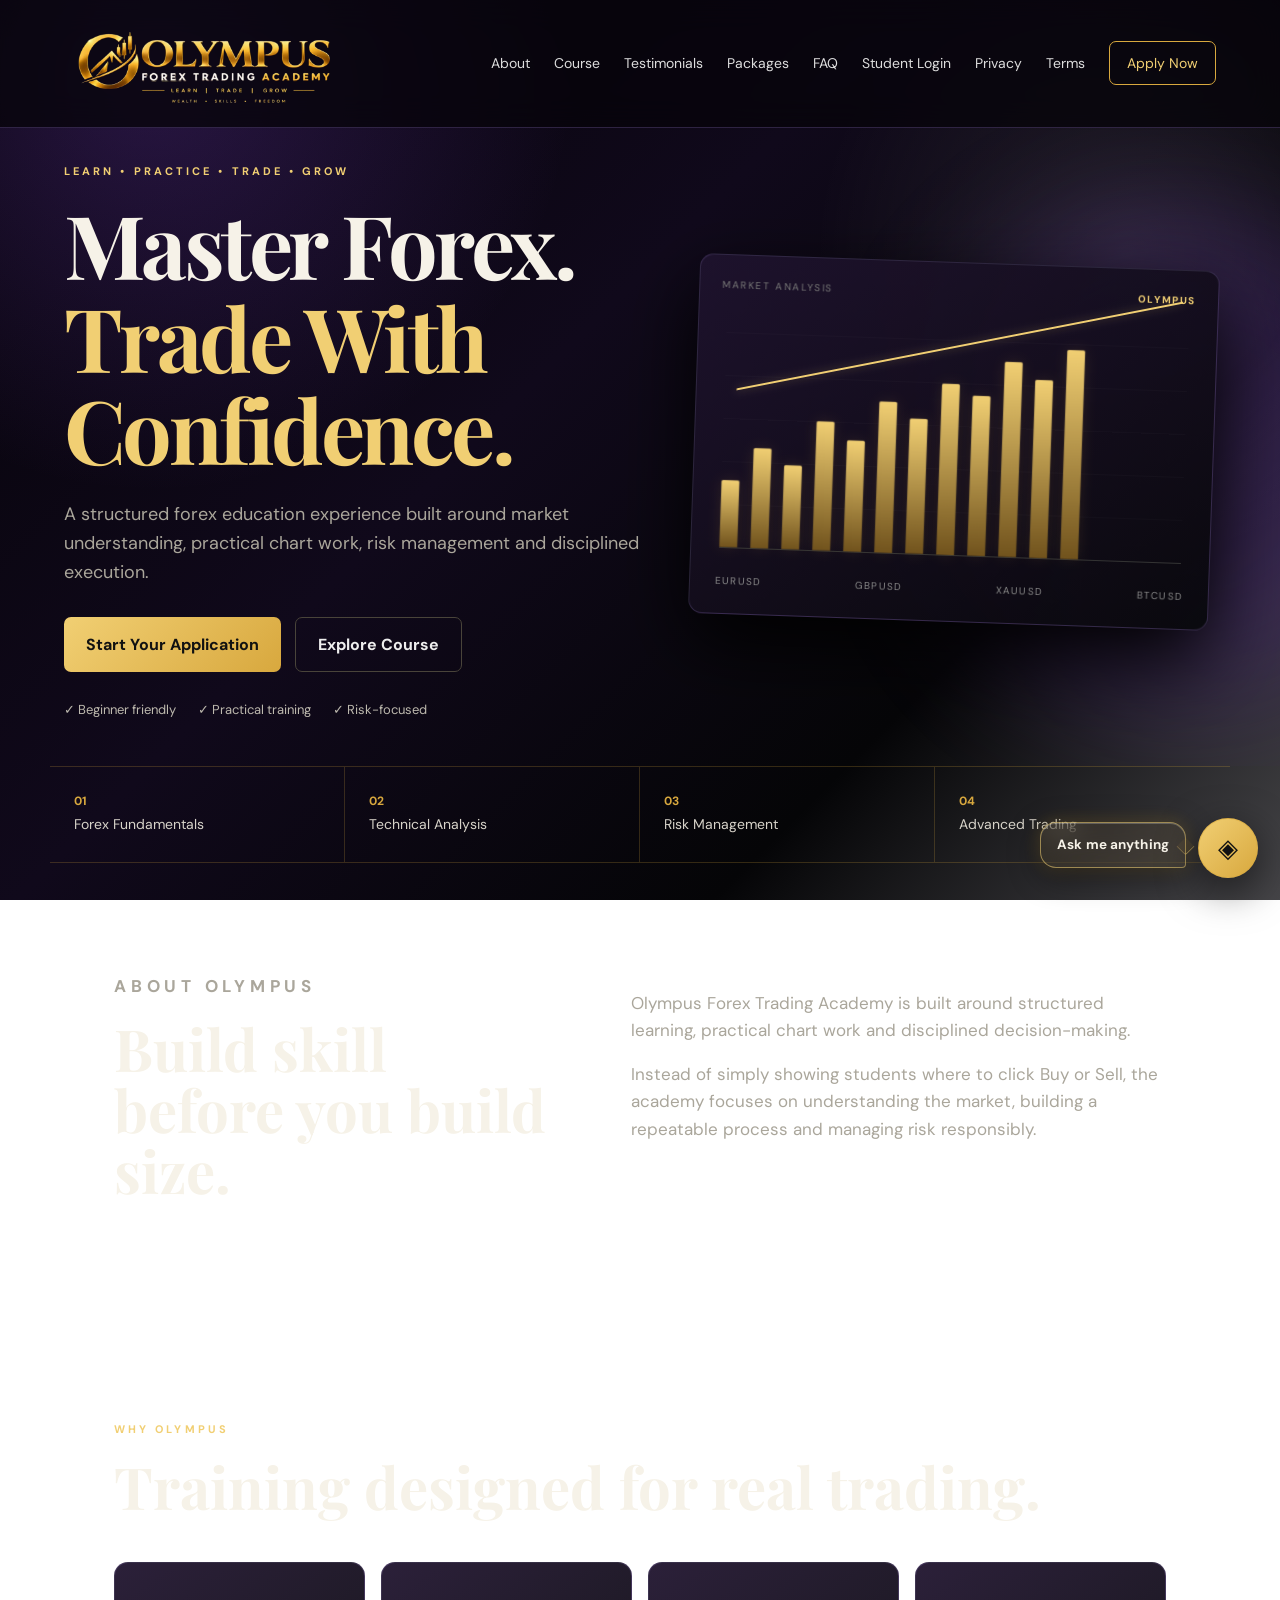
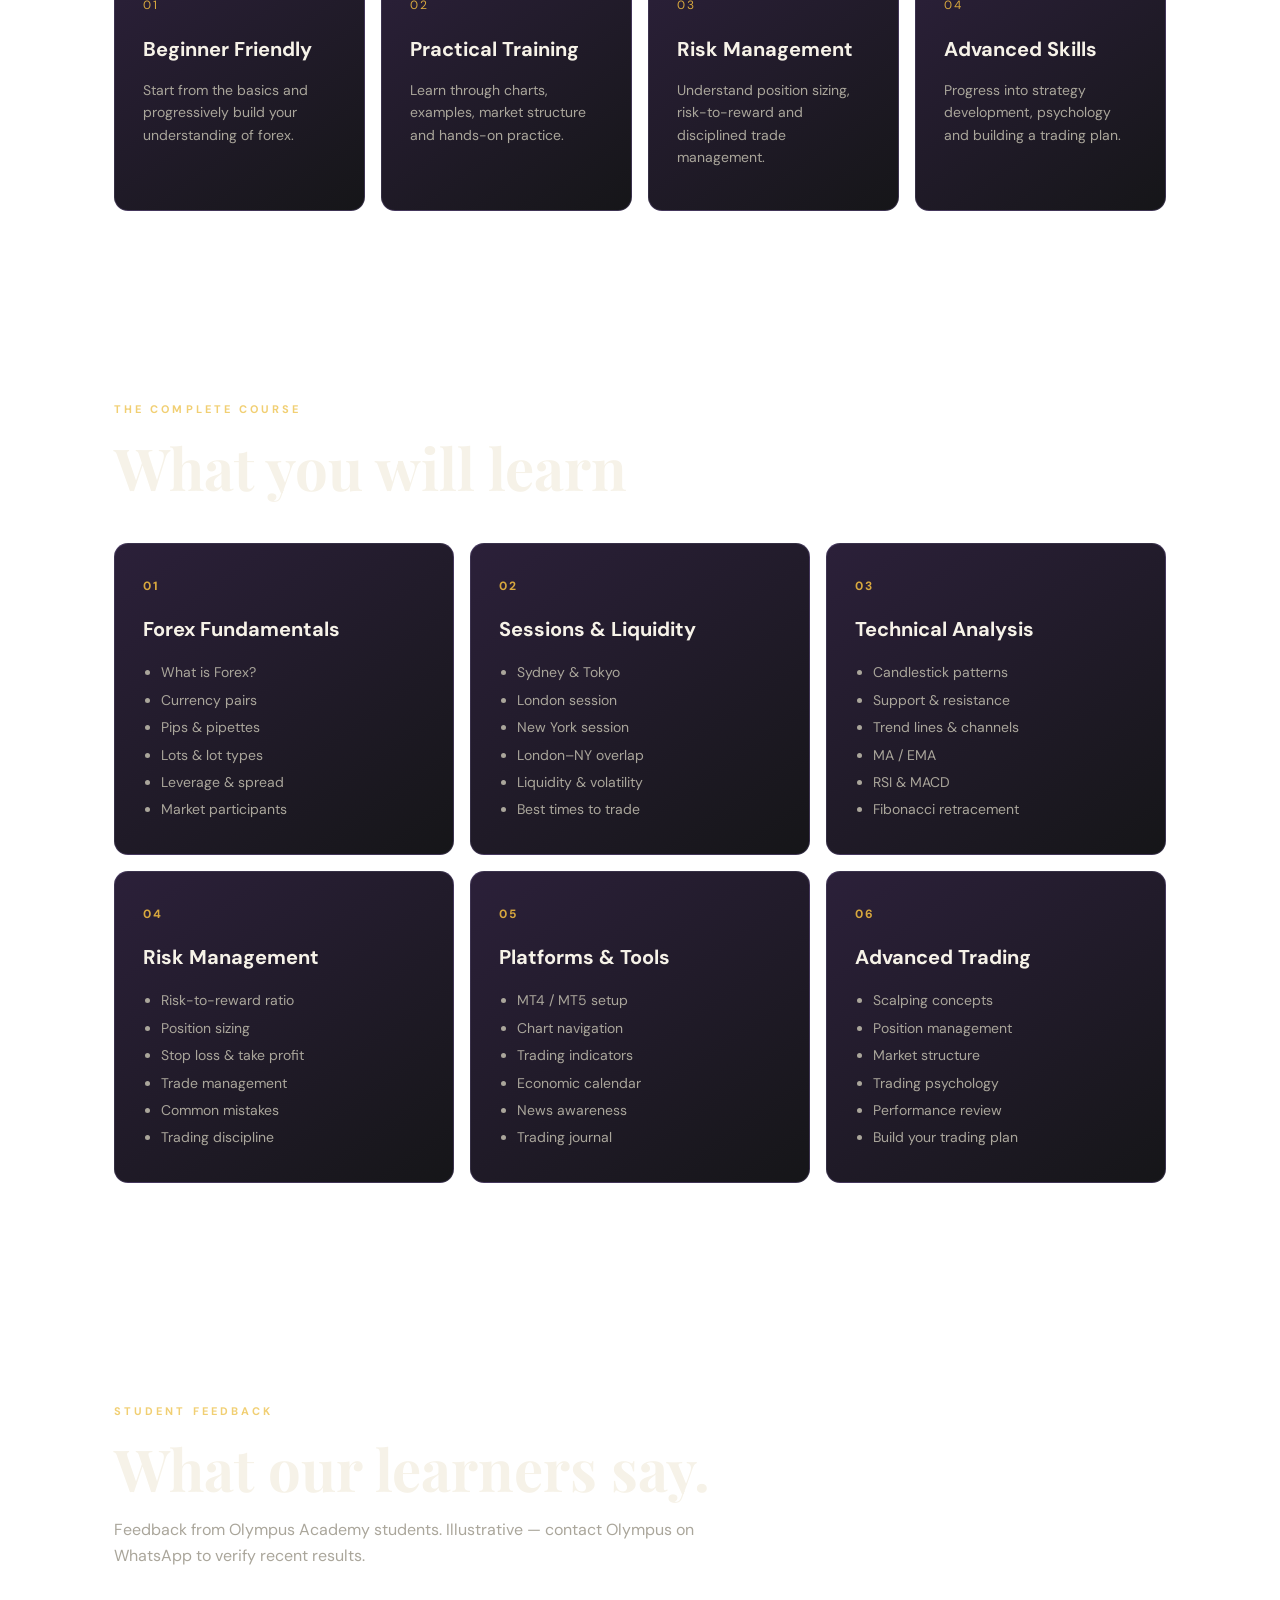
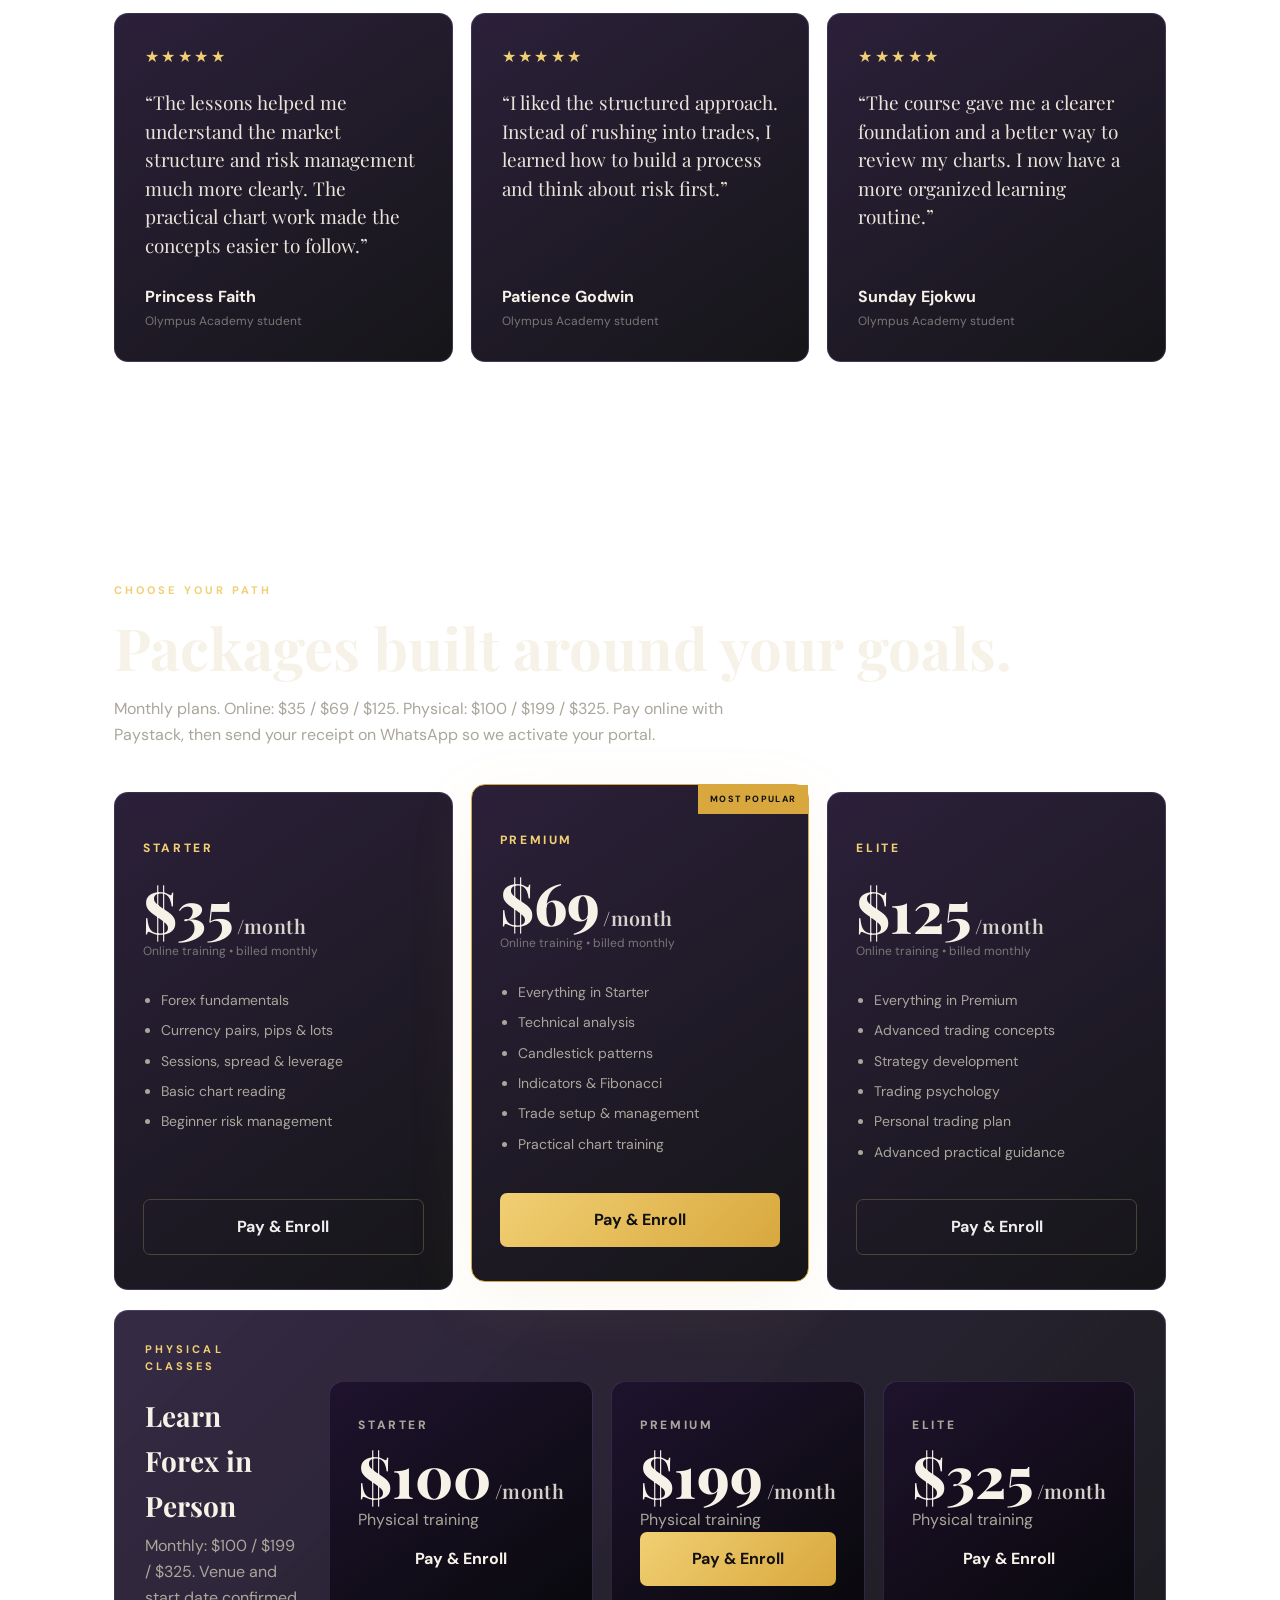
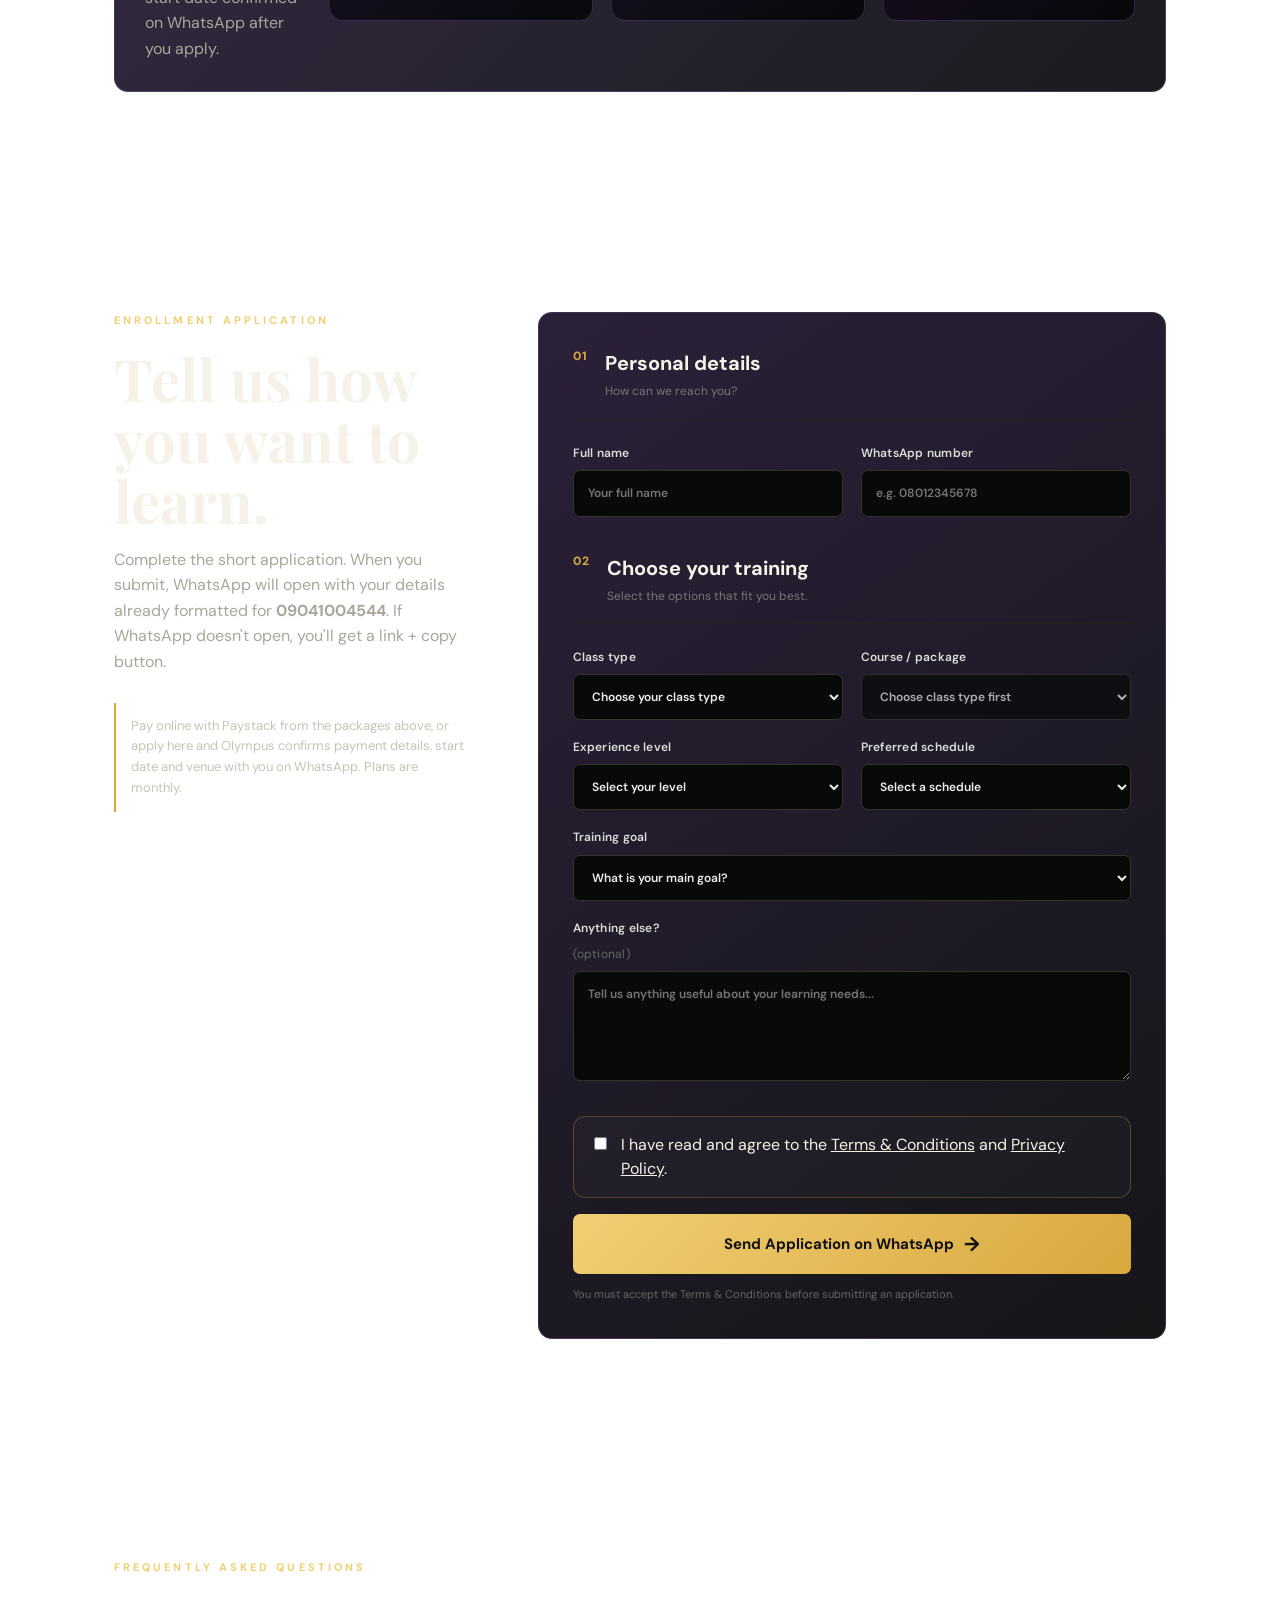
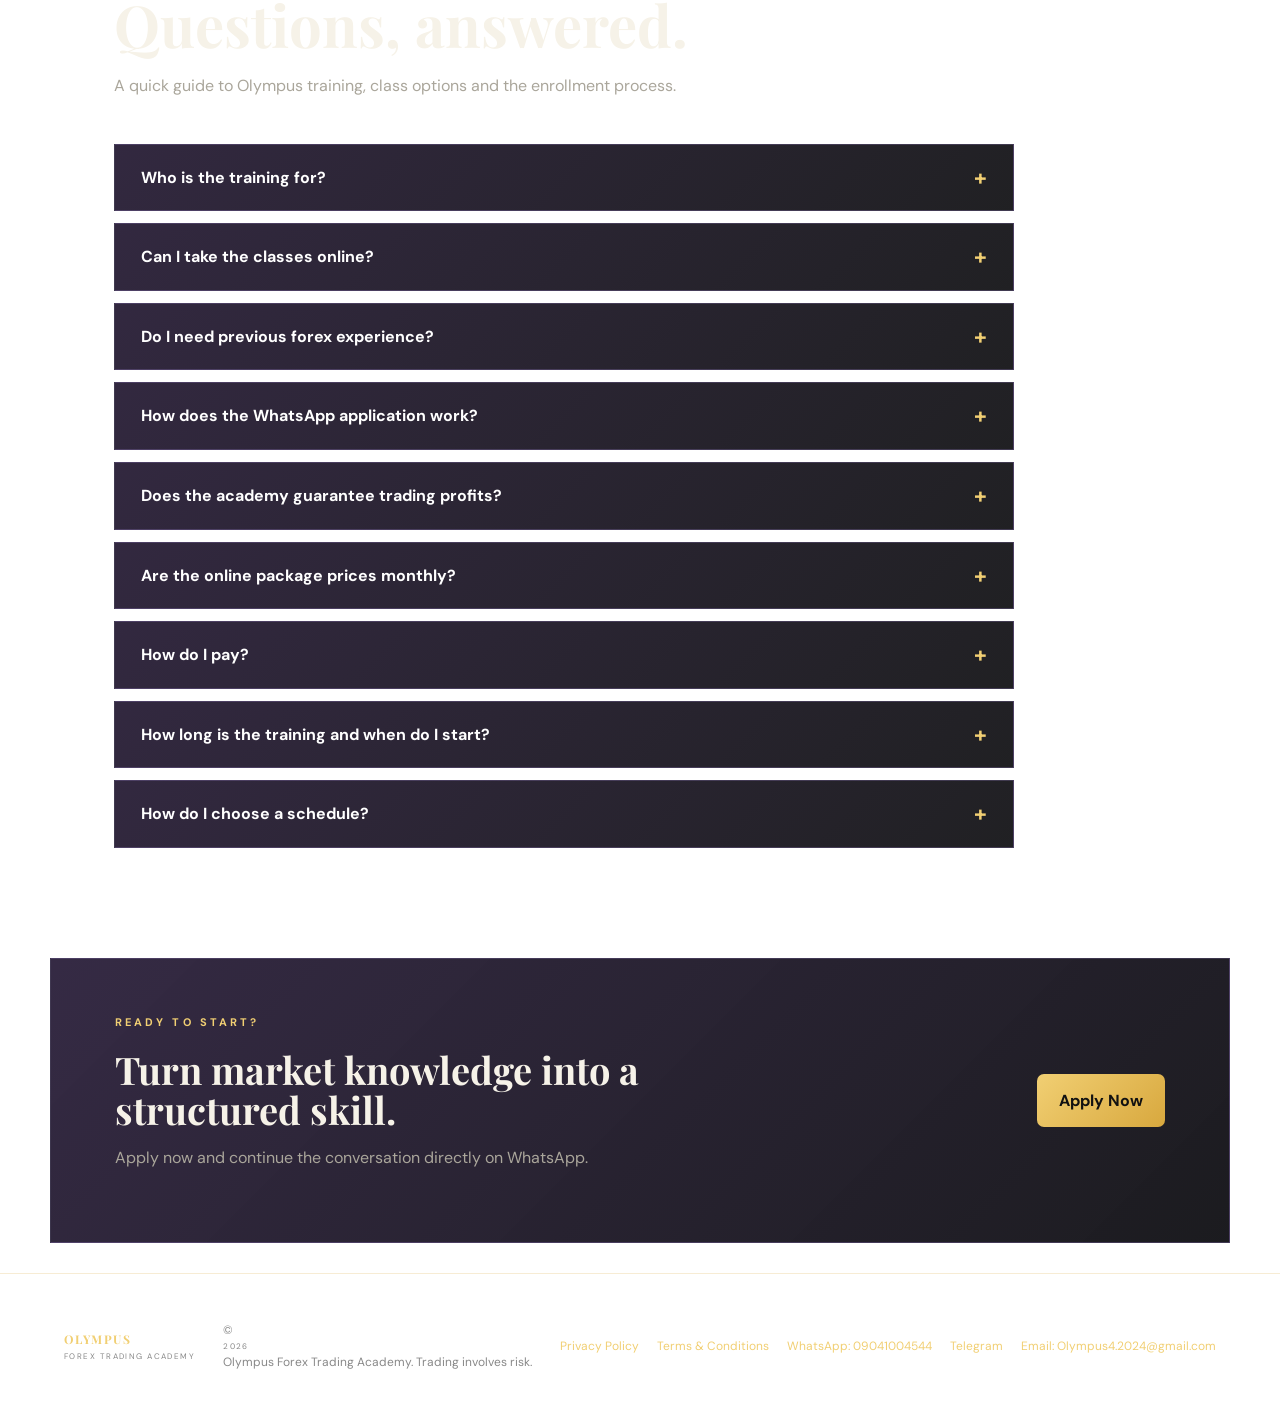
<file: index.html>
<!doctype html>
<html lang="en">
<head>
  <meta charset="utf-8">
  <meta name="viewport" content="width=device-width, initial-scale=1">
  <meta name="description" content="Olympus Forex Trading Academy — structured forex education with online and physical training options. Monthly plans, practical chart work and risk-focused training.">
  <link rel="canonical" href="https://olympus-fx.com.ng/">
  <meta property="og:type" content="website">
  <meta property="og:title" content="Olympus Forex Trading Academy | Learn Forex Trading">
  <meta property="og:description" content="Structured forex education: fundamentals, technical analysis, risk management. Online and physical classes. Apply on WhatsApp.">
  <meta property="og:url" content="https://olympus-fx.com.ng/">
  <meta name="twitter:card" content="summary_large_image">
  <meta name="twitter:title" content="Olympus Forex Trading Academy | Learn Forex Trading">
  <meta name="twitter:description" content="Master forex with structured training. Online and physical packages. Apply in 1 minute.">
  <meta name="theme-color" content="#070707">
  <title>Olympus Forex Trading Academy | Learn Forex Trading</title>
  <link rel="preconnect" href="https://fonts.googleapis.com">
  <link rel="preconnect" href="https://fonts.gstatic.com" crossorigin>
  <link href="https://fonts.googleapis.com/css2?family=DM+Sans:wght@400;500;600;700&family=Playfair+Display:wght@600;700;800&display=swap" rel="stylesheet">
  <link rel="stylesheet" href="styles.css">
  <link rel="stylesheet" href="chatbot.css">
 <link rel="icon" href="favicon.ico" sizes="any">
<link rel="icon" type="image/png" sizes="96x96" href="favicon-96x96.png">
  <link rel="apple-touch-icon" href="apple-touch-icon.png">
</head>
<body>
  <header class="site-header">
    <a class="brand" href="#top" aria-label="Olympus Forex Trading Academy home">
      <img src="logo.jpg" alt="Olympus Forex Trading Academy Logo">
        </a>
    <button class="menu-toggle" aria-label="Open navigation" aria-expanded="false">☰</button>
    <nav class="nav" aria-label="Main navigation">
      <a href="#about">About</a><a href="#course">Course</a><a href="#testimonials">Testimonials</a>
      <a href="#pricing">Packages</a><a href="#faq">FAQ</a><a href="student.html">Student Login</a><a href="privacy.html">Privacy</a><a href="terms.html">Terms</a><a href="#apply" class="nav-cta">Apply Now</a>
    </nav>
  </header>

  <main id="top">
    <section class="hero">
      <div class="hero-glow"></div>
      <div class="hero-copy">
        <p class="eyebrow">LEARN • PRACTICE • TRADE • GROW</p>
        <h1>Master Forex.<br><span>Trade With Confidence.</span></h1>
        <p class="hero-text">A structured forex education experience built around market understanding, practical chart work, risk management and disciplined execution.</p>
        <div class="hero-actions">
          <a class="button button-gold" href="#apply">Start Your Application</a>
          <a class="button button-ghost" href="#course">Explore Course</a>
        </div>
        <div class="trust-row"><span>✓ Beginner friendly</span><span>✓ Practical training</span><span>✓ Risk-focused</span></div>
      </div>
      <div class="hero-visual">
        <div class="chart-card">
          <div class="chart-top"><span>MARKET ANALYSIS</span><b>OLYMPUS</b></div>
          <div class="chart-grid">
            <i style="height:30%"></i><i style="height:45%"></i><i style="height:38%"></i><i style="height:58%"></i>
            <i style="height:50%"></i><i style="height:68%"></i><i style="height:61%"></i><i style="height:77%"></i>
            <i style="height:72%"></i><i style="height:88%"></i><i style="height:80%"></i><i style="height:94%"></i>
          </div>
          <div class="chart-line"></div>
          <div class="ticker"><span>EURUSD</span><span>GBPUSD</span><span>XAUUSD</span><span>BTCUSD</span></div>
        </div>
      </div>
    </section>

    <section class="stats">
      <div><strong>01</strong><span>Forex Fundamentals</span></div><div><strong>02</strong><span>Technical Analysis</span></div>
      <div><strong>03</strong><span>Risk Management</span></div><div><strong>04</strong><span>Advanced Trading</span></div>
    </section>

    <section id="about" class="section two-col">
      <div><p class="eyebrow">ABOUT OLYMPUS</p><h2>Build skill before you build size.</h2></div>
      <div><p>Olympus Forex Trading Academy is built around structured learning, practical chart work and disciplined decision-making.</p>
      <p>Instead of simply showing students where to click Buy or Sell, the academy focuses on understanding the market, building a repeatable process and managing risk responsibly.</p></div>
    </section>

    <section id="why" class="section">
      <div class="section-heading"><p class="eyebrow">WHY OLYMPUS</p><h2>Training designed for real trading.</h2></div>
      <div class="feature-grid">
        <article class="feature"><span>01</span><h3>Beginner Friendly</h3><p>Start from the basics and progressively build your understanding of forex.</p></article>
        <article class="feature"><span>02</span><h3>Practical Training</h3><p>Learn through charts, examples, market structure and hands-on practice.</p></article>
        <article class="feature"><span>03</span><h3>Risk Management</h3><p>Understand position sizing, risk-to-reward and disciplined trade management.</p></article>
        <article class="feature"><span>04</span><h3>Advanced Skills</h3><p>Progress into strategy development, psychology and building a trading plan.</p></article>
      </div>
    </section>

    <section id="course" class="section course-section">
      <div class="section-heading"><p class="eyebrow">THE COMPLETE COURSE</p><h2>What you will learn</h2></div>
      <div class="course-grid">
        <article class="course-card"><b>01</b><h3>Forex Fundamentals</h3><ul><li>What is Forex?</li><li>Currency pairs</li><li>Pips & pipettes</li><li>Lots & lot types</li><li>Leverage & spread</li><li>Market participants</li></ul></article>
        <article class="course-card"><b>02</b><h3>Sessions & Liquidity</h3><ul><li>Sydney & Tokyo</li><li>London session</li><li>New York session</li><li>London–NY overlap</li><li>Liquidity & volatility</li><li>Best times to trade</li></ul></article>
        <article class="course-card"><b>03</b><h3>Technical Analysis</h3><ul><li>Candlestick patterns</li><li>Support & resistance</li><li>Trend lines & channels</li><li>MA / EMA</li><li>RSI & MACD</li><li>Fibonacci retracement</li></ul></article>
        <article class="course-card"><b>04</b><h3>Risk Management</h3><ul><li>Risk-to-reward ratio</li><li>Position sizing</li><li>Stop loss & take profit</li><li>Trade management</li><li>Common mistakes</li><li>Trading discipline</li></ul></article>
        <article class="course-card"><b>05</b><h3>Platforms & Tools</h3><ul><li>MT4 / MT5 setup</li><li>Chart navigation</li><li>Trading indicators</li><li>Economic calendar</li><li>News awareness</li><li>Trading journal</li></ul></article>
        <article class="course-card"><b>06</b><h3>Advanced Trading</h3><ul><li>Scalping concepts</li><li>Position management</li><li>Market structure</li><li>Trading psychology</li><li>Performance review</li><li>Build your trading plan</li></ul></article>
      </div>
    </section>

    <section id="testimonials" class="section testimonials-section">
      <div class="section-heading"><p class="eyebrow">STUDENT FEEDBACK</p><h2>What our learners say.</h2><p class="section-intro">Feedback from Olympus Academy students. Illustrative — contact Olympus on WhatsApp to verify recent results.</p></div>
      <div class="testimonial-grid">
        <article class="testimonial"><div class="stars">★★★★★</div><p>“The lessons helped me understand the market structure and risk management much more clearly. The practical chart work made the concepts easier to follow.”</p><div><strong>Princess Faith</strong><span>Olympus Academy student</span></div></article>
        <article class="testimonial"><div class="stars">★★★★★</div><p>“I liked the structured approach. Instead of rushing into trades, I learned how to build a process and think about risk first.”</p><div><strong>Patience Godwin</strong><span>Olympus Academy student</span></div></article>
        <article class="testimonial"><div class="stars">★★★★★</div><p>“The course gave me a clearer foundation and a better way to review my charts. I now have a more organized learning routine.”</p><div><strong>Sunday Ejokwu</strong><span>Olympus Academy student</span></div></article>
      </div>
    </section>

    <section id="pricing" class="section pricing-section">
      <div class="section-heading"><p class="eyebrow">CHOOSE YOUR PATH</p><h2>Packages built around your goals.</h2><p class="section-intro">Monthly plans. Online: $35 / $69 / $125. Physical: $100 / $199 / $325. Pay online with Paystack, then send your receipt on WhatsApp so we activate your portal.</p></div>
      <div class="pricing-grid">
        <article class="price-card"><p class="plan-label">STARTER</p><div class="price">$35<span class="price-period">/month</span></div><p class="price-note">Online training • billed monthly</p><ul><li>Forex fundamentals</li><li>Currency pairs, pips & lots</li><li>Sessions, spread & leverage</li><li>Basic chart reading</li><li>Beginner risk management</li></ul><button type="button" class="button button-ghost full package-link" data-class="Online" data-package="Starter">Pay & Enroll</button></article>
        <article class="price-card featured"><div class="popular">MOST POPULAR</div><p class="plan-label">PREMIUM</p><div class="price">$69<span class="price-period">/month</span></div><p class="price-note">Online training • billed monthly</p><ul><li>Everything in Starter</li><li>Technical analysis</li><li>Candlestick patterns</li><li>Indicators & Fibonacci</li><li>Trade setup & management</li><li>Practical chart training</li></ul><button type="button" class="button button-gold full package-link" data-class="Online" data-package="Premium">Pay & Enroll</button></article>
        <article class="price-card"><p class="plan-label">ELITE</p><div class="price">$125<span class="price-period">/month</span></div><p class="price-note">Online training • billed monthly</p><ul><li>Everything in Premium</li><li>Advanced trading concepts</li><li>Strategy development</li><li>Trading psychology</li><li>Personal trading plan</li><li>Advanced practical guidance</li></ul><button type="button" class="button button-ghost full package-link" data-class="Online" data-package="Elite">Pay & Enroll</button></article>
      </div>
   <div class="physical-note">
  <div>
    <p class="eyebrow">PHYSICAL CLASSES</p>
    <h3>Learn Forex in Person</h3>
    <p>Monthly: $100 / $199 / $325. Venue and start date confirmed on WhatsApp after you apply.</p>
  </div>

  <div class="pricing-grid">
    <article class="price-card">
      <p class="plan-label">STARTER</p>
      <div class="price">$100<span class="price-period">/month</span></div>
      <p>Physical training</p>
      <button type="button" class="button package-link" data-class="Physical"
         data-package="Physical Starter">Pay & Enroll</button>
    </article>

    <article class="price-card">
      <p class="plan-label">PREMIUM</p>
      <div class="price">$199<span class="price-period">/month</span></div>
      <p>Physical training</p>
      <button type="button" class="button button-gold package-link" data-class="Physical"
         data-package="Physical Premium">Pay & Enroll</button>
    </article>

    <article class="price-card">
      <p class="plan-label">ELITE</p>
      <div class="price">$325<span class="price-period">/month</span></div>
      <p>Physical training</p>
      <button type="button" class="button package-link" data-class="Physical"
         data-package="Physical Elite">Pay & Enroll</button>
    </article>
  </div>
</div>
    </section>

    <section id="apply" class="section application-section">
      <div class="application-intro"><p class="eyebrow">ENROLLMENT APPLICATION</p><h2>Tell us how you want to learn.</h2><p>Complete the short application. When you submit, WhatsApp will open with your details already formatted for <strong>09041004544</strong>. If WhatsApp doesn't open, you'll get a link + copy button.</p><div class="application-note">Pay online with Paystack from the packages above, or apply here and Olympus confirms payment details, start date and venue with you on WhatsApp. Plans are monthly.</div></div>
      <form id="applicationForm" class="application-form">
        <div class="form-heading"><span>01</span><div><h3>Personal details</h3><p>How can we reach you?</p></div></div>
        <div class="form-grid">
          <label>Full name<input name="name" type="text" autocomplete="name" placeholder="Your full name" required></label>
          <label>WhatsApp number<input name="phone" type="tel" autocomplete="tel" placeholder="e.g. 08012345678" required></label>
        </div>
        <div class="form-heading"><span>02</span><div><h3>Choose your training</h3><p>Select the options that fit you best.</p></div></div>
        <div class="form-grid">
          <label>Class type
  <select name="classType" id="classType" required>
    <option value="">Choose your class type</option>
    <option value="Online">Online</option>
    <option value="Physical">Physical</option>
  </select>
</label>
         <label>Course / package
  <select name="package" id="package" required disabled>
 <option value="">Choose class type first</option>
  </select>
</label>
          <label>Experience level<select name="experience" required><option value="">Select your level</option><option>Complete beginner</option><option>Beginner</option><option>Intermediate</option><option>Advanced</option></select></label>
          <label>Preferred schedule<select name="schedule" required><option value="">Select a schedule</option><option>Weekday mornings</option><option>Weekday afternoons</option><option>Weekday evenings</option><option>Weekend mornings</option><option>Weekend afternoons</option><option>Flexible</option></select></label>
          <label class="full-field">Training goal<select name="goal" required><option value="">What is your main goal?</option><option>Learn forex from scratch</option><option>Improve technical analysis</option><option>Improve risk management</option><option>Build a trading plan</option><option>Develop more disciplined trading habits</option><option>Advanced strategy development</option></select></label>
          <label class="full-field">Anything else? <span class="optional">(optional)</span><textarea name="message" rows="4" placeholder="Tell us anything useful about your learning needs..."></textarea></label>
        </div>
        <label class="terms-check">
          <input name="termsAccepted" id="termsAccepted" type="checkbox" required>
          <span>I have read and agree to the <a href="terms.html" target="_blank" rel="noopener">Terms &amp; Conditions</a> and <a href="privacy.html" target="_blank" rel="noopener">Privacy Policy</a>.</span>
        </label>
        <button class="button button-gold submit-button" type="submit">Send Application on WhatsApp <span>→</span></button>
        <p class="form-disclaimer">You must accept the Terms &amp; Conditions before submitting an application.</p>
        <div id="formStatus" class="form-status" role="status" aria-live="polite"></div>
      </form>
    </section>

    <section id="faq" class="section faq-section">
      <div class="section-heading"><p class="eyebrow">FREQUENTLY ASKED QUESTIONS</p><h2>Questions, answered.</h2><p class="section-intro">A quick guide to Olympus training, class options and the enrollment process.</p></div>
      <div class="faq-list">
        <details><summary>Who is the training for?</summary><p>Olympus training is designed for beginners, developing traders and learners who want a more structured approach to forex education.</p></details>
        <details><summary>Can I take the classes online?</summary><p>Yes. Choose Class type = Online in the form (Starter $35, Premium $69, Elite $125/month). For in-person, choose Physical (Starter $100, Premium $199, Elite $325/month) — venue and start date are confirmed on WhatsApp.</p></details>
        <details><summary>Do I need previous forex experience?</summary><p>No. The curriculum starts with fundamentals and progresses into technical analysis, risk management and advanced concepts.</p></details>
        <details><summary>How does the WhatsApp application work?</summary><p>After you complete the form, your application details are formatted into a WhatsApp message addressed to Olympus at 09041004544 so you can continue the enrollment conversation.</p></details>
        <details><summary>Does the academy guarantee trading profits?</summary><p>No. Forex trading involves substantial risk and results vary. The academy provides education and training, not guaranteed returns or personalized financial advice.</p></details>
        <details><summary>Are the online package prices monthly?</summary><p>Yes. Online: $35 / $69 / $125 per month. Physical: $100 / $199 / $325 per month. All plans are monthly and rolling.</p></details>
        <details><summary>How do I pay?</summary><p>Tap any package button to pay securely online with Paystack. After payment, send your receipt on WhatsApp (09041004544) and we activate your student portal. Prefer bank transfer? Message us on WhatsApp and we'll share the account details.</p></details>
        <details><summary>How long is the training and when do I start?</summary><p>Training is structured monthly — you can start with any package and progress. Pick a preferred schedule in the form and Olympus confirms the next start date, timing and (for physical) venue on WhatsApp.</p></details>
        <details><summary>How do I choose a schedule?</summary><p>Select your preferred schedule in the application. Olympus can then confirm the available class timing and next steps with you.</p></details>
      </div>
    </section>

    <section class="cta-band"><div><p class="eyebrow">READY TO START?</p><h2>Turn market knowledge into a structured skill.</h2><p>Apply now and continue the conversation directly on WhatsApp.</p></div><a class="button button-gold" href="#apply">Apply Now</a></section>
  </main>

  <footer><div><strong>OLYMPUS</strong><span>FOREX TRADING ACADEMY</span></div><p>© <span id="year"></span> Olympus Forex Trading Academy. Trading involves risk.</p><div class="footer-links"><a href="privacy.html">Privacy Policy</a><a href="terms.html">Terms & Conditions</a><a href="https://wa.me/2349041004544">WhatsApp: 09041004544</a><a href="https://t.me/Olympus_FA" target="_blank" rel="noopener noreferrer">Telegram</a>
<a href="mailto:Olympus4.2024@gmail.com">Email: Olympus4.2024@gmail.com</a></div></footer>
  <div id="olympus-chat-bubble" role="button" tabindex="0" aria-label="Open chat">Ask me anything</div>
  <button id="olympus-chat-fab" aria-label="Chat with Olympus assistant">◈</button>
  <section id="olympus-chat-panel" aria-label="Olympus assistant chat">
    <div class="olympus-chat-header"><span class="dot"></span><div><strong>OLYMPUS ASSISTANT</strong><small>Packages • Prices • Apply help</small></div><button id="olympus-chat-close" aria-label="Close chat">×</button></div>
    <div id="olympus-chat-messages"></div>
    <div class="olympus-chips"><button data-q="How much is Premium physical?">Prices</button><button data-q="Compare Starter vs Premium vs Elite">Compare</button><button data-q="How do I apply?">Apply</button><button data-q="Online or physical?">Online vs Physical</button></div>
    <form id="olympus-chat-form" class="olympus-chat-input"><input id="olympus-chat-text" type="text" placeholder="Ask about prices, packages…" autocomplete="off"><button type="submit">➤</button></form>
  </section>
  <script src="script.js"></script>
  <script src="supabase-config.js"></script>
  <script src="chatbot.js"></script>
  <script type="application/ld+json">
{"@context":"https://schema.org","@type":"EducationalOrganization","name":"Olympus Forex Trading Academy","url":"https://olympus-fx.com.ng/","description":"Structured forex education with online and physical training.","sameAs":["https://t.me/Olympus_FA"]}
  </script>
</body>
</html>
</file>
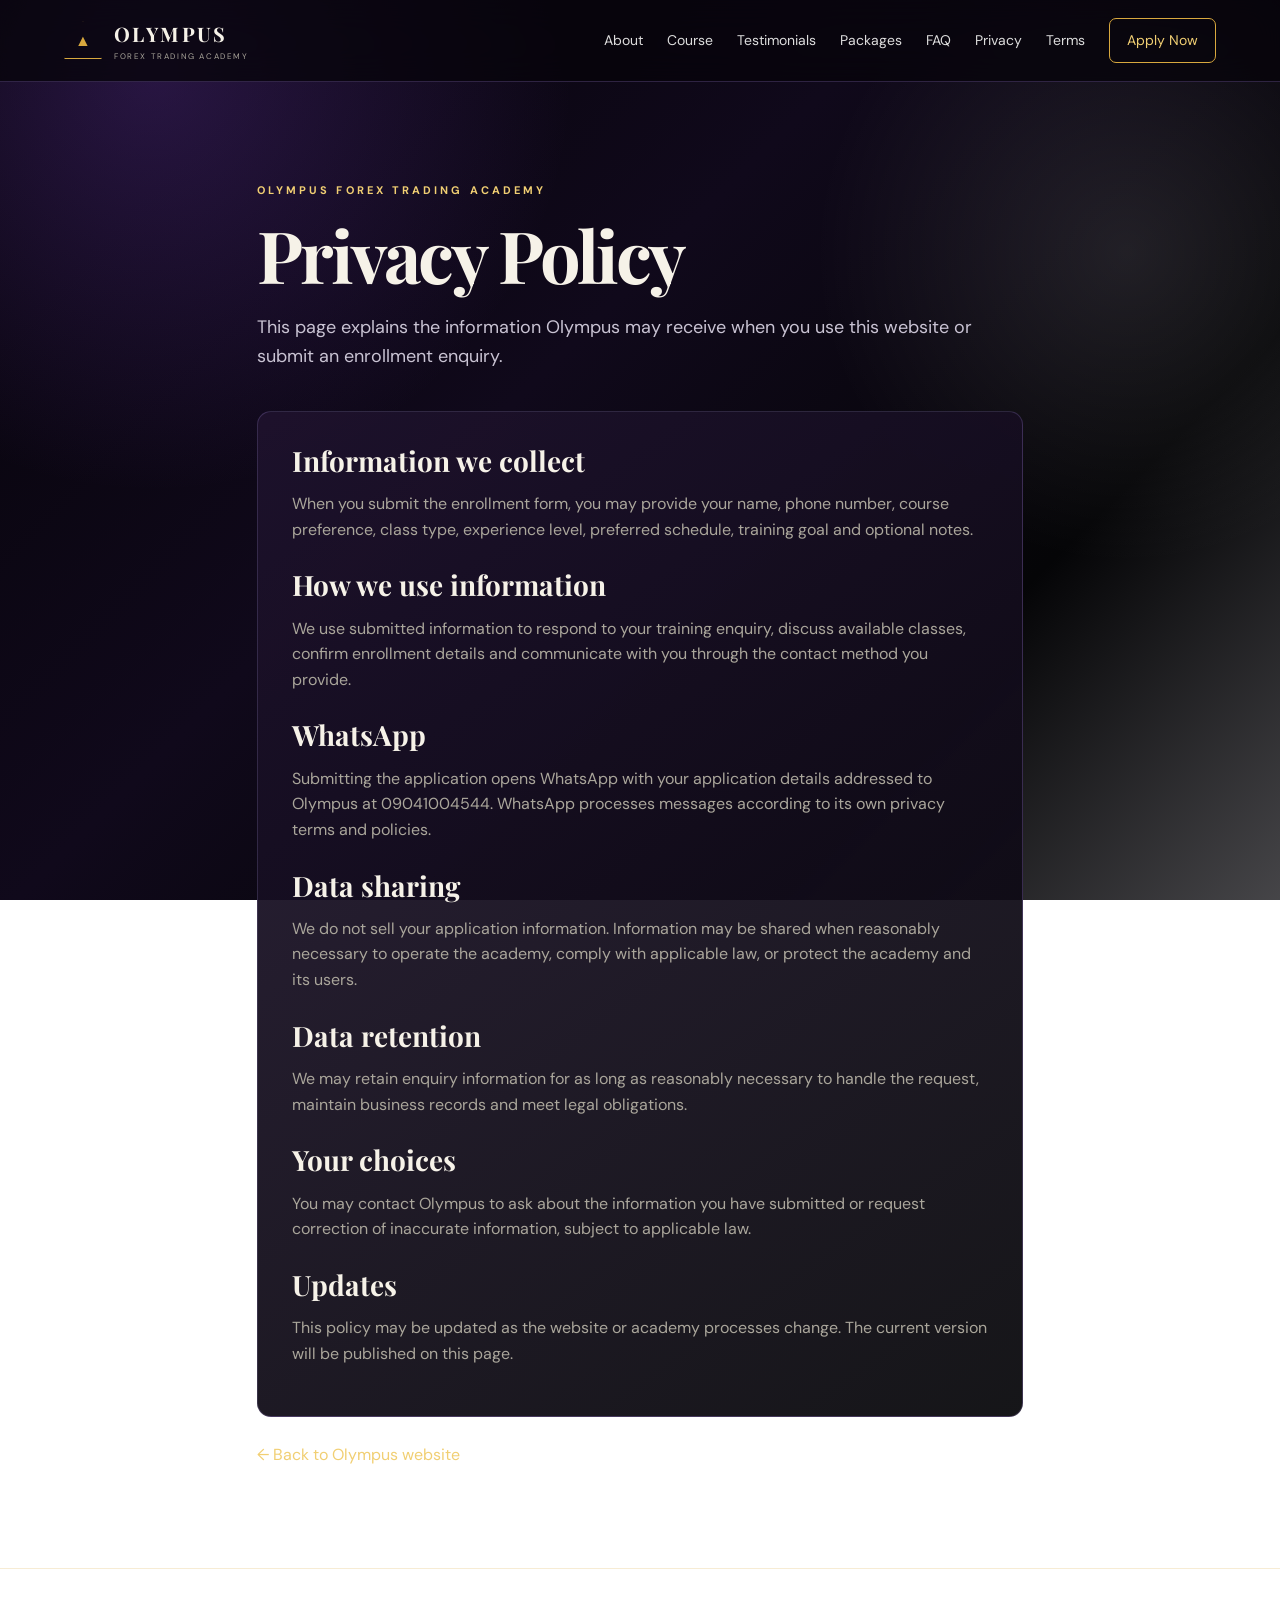
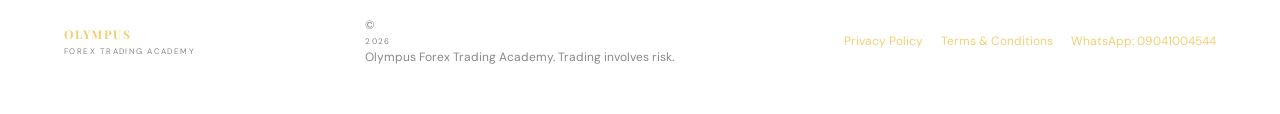
<file: privacy.html>
<!doctype html><html lang="en"><head><meta charset="utf-8"><meta name="viewport" content="width=device-width, initial-scale=1"><meta name="description" content="Olympus Forex Trading Academy legal information."><title>Privacy Policy | Olympus Forex Trading Academy</title><link rel="preconnect" href="https://fonts.googleapis.com"><link rel="preconnect" href="https://fonts.gstatic.com" crossorigin><link href="https://fonts.googleapis.com/css2?family=DM+Sans:wght@400;500;600;700&family=Playfair+Display:wght@600;700;800&display=swap" rel="stylesheet"><link rel="stylesheet" href="styles.css"></head><body><header class="site-header"><a class="brand" href="index.html"><span class="brand-mark">▲</span><span><strong>OLYMPUS</strong><small>FOREX TRADING ACADEMY</small></span></a><button class="menu-toggle" aria-label="Open navigation" aria-expanded="false">☰</button><nav class="nav"><a href="index.html#about">About</a><a href="index.html#course">Course</a><a href="index.html#testimonials">Testimonials</a><a href="index.html#pricing">Packages</a><a href="index.html#faq">FAQ</a><a href="privacy.html">Privacy</a><a href="terms.html">Terms</a><a href="index.html#apply" class="nav-cta">Apply Now</a></nav></header><main class="page-shell"><section class="legal-page"><p class="eyebrow">OLYMPUS FOREX TRADING ACADEMY</p><h1>Privacy Policy</h1><p class="lead">This page explains the information Olympus may receive when you use this website or submit an enrollment enquiry.</p><div class="legal-card"><h2>Information we collect</h2><p>When you submit the enrollment form, you may provide your name, phone number, course preference, class type, experience level, preferred schedule, training goal and optional notes.</p><h2>How we use information</h2><p>We use submitted information to respond to your training enquiry, discuss available classes, confirm enrollment details and communicate with you through the contact method you provide.</p><h2>WhatsApp</h2><p>Submitting the application opens WhatsApp with your application details addressed to Olympus at 09041004544. WhatsApp processes messages according to its own privacy terms and policies.</p><h2>Data sharing</h2><p>We do not sell your application information. Information may be shared when reasonably necessary to operate the academy, comply with applicable law, or protect the academy and its users.</p><h2>Data retention</h2><p>We may retain enquiry information for as long as reasonably necessary to handle the request, maintain business records and meet legal obligations.</p><h2>Your choices</h2><p>You may contact Olympus to ask about the information you have submitted or request correction of inaccurate information, subject to applicable law.</p><h2>Updates</h2><p>This policy may be updated as the website or academy processes change. The current version will be published on this page.</p></div><a class="back-link" href="index.html">← Back to Olympus website</a></section></main>
  <footer><div><strong>OLYMPUS</strong><span>FOREX TRADING ACADEMY</span></div><p>© <span id="year"></span> Olympus Forex Trading Academy. Trading involves risk.</p><div class="footer-links"><a href="privacy.html">Privacy Policy</a><a href="terms.html">Terms &amp; Conditions</a><a href="https://wa.me/2349041004544">WhatsApp: 09041004544</a></div></footer>
<script>document.getElementById('year').textContent=new Date().getFullYear();const t=document.querySelector('.menu-toggle'),n=document.querySelector('.nav');t?.addEventListener('click',()=>{const o=n.classList.toggle('open');t.setAttribute('aria-expanded',String(o))});</script></body></html>
</file>
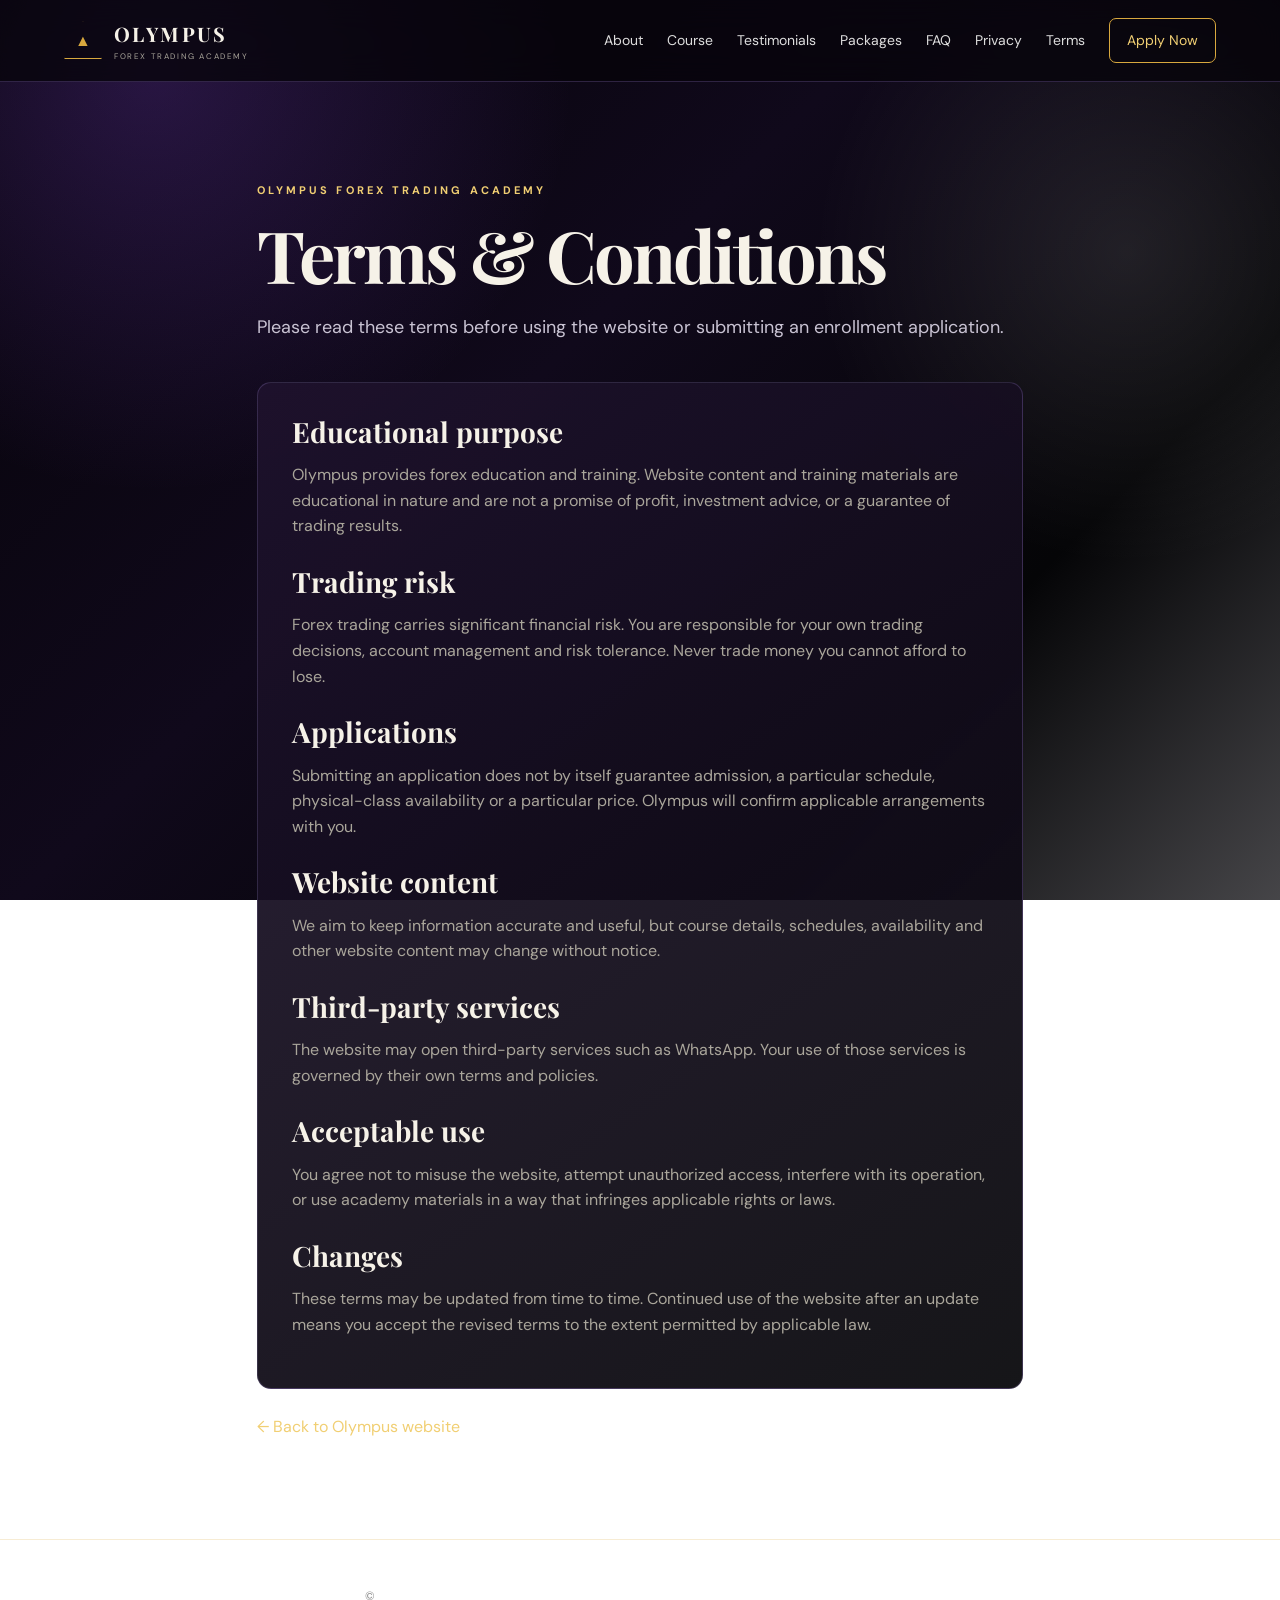
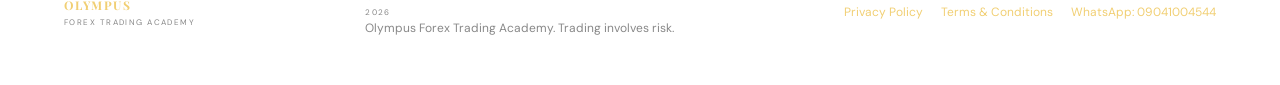
<file: terms.html>
<!doctype html><html lang="en"><head><meta charset="utf-8"><meta name="viewport" content="width=device-width, initial-scale=1"><meta name="description" content="Olympus Forex Trading Academy legal information."><title>Terms & Conditions | Olympus Forex Trading Academy</title><link rel="preconnect" href="https://fonts.googleapis.com"><link rel="preconnect" href="https://fonts.gstatic.com" crossorigin><link href="https://fonts.googleapis.com/css2?family=DM+Sans:wght@400;500;600;700&family=Playfair+Display:wght@600;700;800&display=swap" rel="stylesheet"><link rel="stylesheet" href="styles.css"></head><body><header class="site-header"><a class="brand" href="index.html"><span class="brand-mark">▲</span><span><strong>OLYMPUS</strong><small>FOREX TRADING ACADEMY</small></span></a><button class="menu-toggle" aria-label="Open navigation" aria-expanded="false">☰</button><nav class="nav"><a href="index.html#about">About</a><a href="index.html#course">Course</a><a href="index.html#testimonials">Testimonials</a><a href="index.html#pricing">Packages</a><a href="index.html#faq">FAQ</a><a href="privacy.html">Privacy</a><a href="terms.html">Terms</a><a href="index.html#apply" class="nav-cta">Apply Now</a></nav></header><main class="page-shell"><section class="legal-page"><p class="eyebrow">OLYMPUS FOREX TRADING ACADEMY</p><h1>Terms &amp; Conditions</h1><p class="lead">Please read these terms before using the website or submitting an enrollment application.</p><div class="legal-card"><h2>Educational purpose</h2><p>Olympus provides forex education and training. Website content and training materials are educational in nature and are not a promise of profit, investment advice, or a guarantee of trading results.</p><h2>Trading risk</h2><p>Forex trading carries significant financial risk. You are responsible for your own trading decisions, account management and risk tolerance. Never trade money you cannot afford to lose.</p><h2>Applications</h2><p>Submitting an application does not by itself guarantee admission, a particular schedule, physical-class availability or a particular price. Olympus will confirm applicable arrangements with you.</p><h2>Website content</h2><p>We aim to keep information accurate and useful, but course details, schedules, availability and other website content may change without notice.</p><h2>Third-party services</h2><p>The website may open third-party services such as WhatsApp. Your use of those services is governed by their own terms and policies.</p><h2>Acceptable use</h2><p>You agree not to misuse the website, attempt unauthorized access, interfere with its operation, or use academy materials in a way that infringes applicable rights or laws.</p><h2>Changes</h2><p>These terms may be updated from time to time. Continued use of the website after an update means you accept the revised terms to the extent permitted by applicable law.</p></div><a class="back-link" href="index.html">← Back to Olympus website</a></section></main>
  <footer><div><strong>OLYMPUS</strong><span>FOREX TRADING ACADEMY</span></div><p>© <span id="year"></span> Olympus Forex Trading Academy. Trading involves risk.</p><div class="footer-links"><a href="privacy.html">Privacy Policy</a><a href="terms.html">Terms &amp; Conditions</a><a href="https://wa.me/2349041004544">WhatsApp: 09041004544</a></div></footer>
<script>document.getElementById('year').textContent=new Date().getFullYear();const t=document.querySelector('.menu-toggle'),n=document.querySelector('.nav');t?.addEventListener('click',()=>{const o=n.classList.toggle('open');t.setAttribute('aria-expanded',String(o))});</script></body></html>
</file>
<file: styles.css>
:root{--bg:#08060c;--panel:#101010;--panel2:#151515;--gold:#d8a83e;--gold2:#f1cf73;--text:#f6f2e8;--muted:#aaa69b;--line:rgba(216,168,62,.22);--max:1180px}
*{box-sizing:border-box}html{scroll-behavior:smooth}body{margin:0;background:var(--bg);color:var(--text);font-family:"DM Sans",sans-serif;line-height:1.6}a{color:inherit;text-decoration:none}
.site-header{position:sticky;top:0;z-index:20;display:flex;align-items:center;justify-content:space-between;padding:18px 5vw;background:rgba(7,7,7,.88);backdrop-filter:blur(16px);border-bottom:1px solid var(--line)}
.site-header img{
  width:260px;
  height:auto;
  object-fit:contain;
  background: transpatent;
  margin-right:12px;
  vertical-align:middle;
}
.brand{display:flex;gap:12px;align-items:center}.brand-mark{display:grid;place-items:center;width:38px;height:38px;border:1px solid var(--gold);color:var(--gold);clip-path:polygon(50% 0,100% 100%,0 100%)}.brand strong{display:block;font-family:"Playfair Display",serif;letter-spacing:.12em;font-size:20px}.brand small{display:block;color:var(--muted);font-size:8px;letter-spacing:.2em}
.nav{display:flex;align-items:center;gap:24px;font-size:14px;color:#ddd}.nav a:not(.nav-cta):hover{color:var(--gold2)}.nav-cta{padding:10px 17px;border:1px solid var(--gold);color:var(--gold2)}.menu-toggle{display:none;background:none;border:0;color:var(--text);font-size:26px}
.hero{min-height:auto;max-width:var(–max);margin:auto;padding:35px 5vw 45px;display:grid;grid-template-columns:1.05fr .95fr;align-items:center;gap:50px;position:relative;overflow:hidden}.hero-glow{position:absolute;width:500px;height:500px;border-radius:50%;background:rgba(216,168,62,.08);filter:blur(60px);right:-150px;top:80px}.hero-copy{position:relative;z-index:1}.eyebrow{font-size:11px;letter-spacing:.28em;color:var(--gold2);font-weight:700;margin:0 0 18px}h1,h2{font-family:"Playfair Display",serif;line-height:1.05;margin:0}h1{font-size:clamp(52px,7vw,88px);letter-spacing:-.04em}h1 span{color:var(--gold2)}h2{font-size:clamp(36px,5vw,58px)}.hero-text{max-width:610px;color:var(--muted);font-size:18px;margin:25px 0 30px}.hero-actions{display:flex;gap:14px;flex-wrap:wrap}.button{display:inline-flex;align-items:center;justify-content:center;padding:14px 22px;font:inherit;font-weight:700;border:0;border-radius:2px;background:transparent;color:inherit;transition:.2s;cursor:pointer}.button:hover{transform:translateY(-2px)}.button-gold{background:linear-gradient(135deg,var(--gold2),var(--gold));color:#111}.button-ghost{background:transparent;border:1px solid #49443a;color:#eee}.trust-row{display:flex;gap:22px;flex-wrap:wrap;margin-top:28px;color:#bdb9ae;font-size:13px}
.hero-visual{min-height:420px;display:grid;place-items:center}.chart-card{width:min(100%,520px);height:360px;border:1px solid var(--line);background:linear-gradient(145deg,#141414,#080808);box-shadow:0 30px 80px #000;border-radius:8px;padding:22px;position:relative;transform:rotate(2deg)}.chart-top{display:flex;justify-content:space-between;color:#777;font-size:10px;letter-spacing:.16em}.chart-top b{color:var(--gold2)}.chart-grid{position:absolute;inset:70px 28px 65px;display:flex;align-items:end;gap:13px;border-bottom:1px solid #333;background:repeating-linear-gradient(0deg,transparent 0 42px,rgba(255,255,255,.04) 43px)}.chart-grid i{display:block;width:18px;background:linear-gradient(var(--gold2),#71531d);border-radius:2px 2px 0 0;box-shadow:0 0 14px rgba(216,168,62,.12)}.chart-line{position:absolute;left:40px;right:35px;bottom:125px;height:100px;border-top:2px solid var(--gold2);transform:skewY(-13deg)}.ticker{position:absolute;left:25px;right:25px;bottom:24px;display:flex;justify-content:space-between;color:#888;font-size:10px;letter-spacing:.12em}
.stats{max-width:1180px;margin:auto;border-top:1px solid var(--line);border-bottom:1px solid var(--line);display:grid;grid-template-columns:repeat(4,1fr)}.stats div{padding:25px 24px;border-right:1px solid var(--line)}.stats div:last-child{border-right:0}.stats strong{display:block;color:var(--gold);font-size:12px}.stats span{font-size:14px;color:#d7d3c9}
.section{max-width:var(--max);margin:auto;padding:110px 5vw}.two-col{display:grid;grid-template-columns:.9fr 1.1fr;gap:80px}.two-col p{color:var(--muted);font-size:17px}.section-heading{margin-bottom:45px}.section-intro{color:var(--muted);max-width:650px;margin:18px 0 0}
.feature-grid{display:grid;grid-template-columns:repeat(4,1fr);gap:16px}.feature,.course-card{background:linear-gradient(145deg,var(--panel2),#0b0b0b);border:1px solid #24231f;padding:28px}.feature span,.course-card>b{color:var(--gold);font-size:12px;letter-spacing:.16em}.feature h3,.course-card h3{margin:16px 0 8px;font-size:20px}.feature p,.course-card li{color:var(--muted);font-size:14px}.course-section{padding-top:80px}.course-grid{display:grid;grid-template-columns:repeat(3,1fr);gap:16px}.course-card ul{padding-left:18px;margin-bottom:0}.course-card li{margin:5px 0}
.testimonial-grid{display:grid;grid-template-columns:repeat(3,1fr);gap:18px}.testimonial{background:linear-gradient(145deg,#151515,#0b0b0b);border:1px solid #292720;padding:30px;display:flex;flex-direction:column;min-height:270px}.stars{color:var(--gold2);letter-spacing:.15em}.testimonial p{font-family:"Playfair Display",serif;font-size:19px;line-height:1.5;color:#e9e4d9;margin:18px 0 25px}.testimonial div:last-child{margin-top:auto}.testimonial strong,.testimonial span{display:block}.testimonial span{color:#777;font-size:12px;margin-top:2px}
.pricing-grid{display:grid;grid-template-columns:repeat(3,1fr);gap:18px;align-items:stretch}.price-card{position:relative;background:linear-gradient(145deg,#151515,#0b0b0b);border:1px solid #292720;padding:34px 28px;display:flex;flex-direction:column}.price-card.featured{border-color:var(--gold);box-shadow:0 20px 70px rgba(216,168,62,.09);transform:translateY(-8px)}.popular{position:absolute;top:0;right:0;background:var(--gold);color:#111;padding:7px 12px;font-size:9px;font-weight:800;letter-spacing:.15em}.plan-label{color:var(--gold2);letter-spacing:.22em;font-weight:800;font-size:12px}.price{font-family:"Playfair Display",serif;font-size:58px;font-weight:800;line-height:1;margin:10px 0 3px}.price-note{color:#777;font-size:12px;margin:0 0 20px}.price-card ul{padding-left:18px;color:var(--muted);margin:0 0 28px}.price-card li{margin:8px 0;font-size:14px}.price-card .full{margin-top:auto;width:100%}.physical-note{margin-top:20px;padding:30px;border:1px solid var(--line);background:#0d0d0d;display:flex;align-items:center;justify-content:space-between;gap:30px}.physical-note h3{font-family:"Playfair Display",serif;font-size:28px;margin:0 0 5px}.physical-note p:not(.eyebrow){color:var(--muted);margin:0;max-width:700px}
.application-section{display:grid;grid-template-columns:.72fr 1.28fr;gap:70px;align-items:start}.application-intro{position:sticky;top:120px}.application-intro>p:not(.eyebrow){color:var(--muted);font-size:16px}.application-note{border-left:2px solid var(--gold);padding:13px 0 13px 15px;color:#c9c3b7;font-size:13px;margin-top:28px}.application-form{background:linear-gradient(145deg,#121212,#090909);border:1px solid #292720;padding:34px}.form-heading{display:flex;gap:16px;align-items:flex-start;border-bottom:1px solid #25231f;padding-bottom:17px;margin:0 0 24px}.form-heading>span{color:var(--gold);font-weight:800;font-size:12px;letter-spacing:.15em}.form-heading h3{margin:0;font-size:20px}.form-heading p{margin:3px 0 0;color:#777;font-size:12px}.form-grid{display:grid;grid-template-columns:1fr 1fr;gap:18px;margin-bottom:35px}.form-grid label{display:flex;flex-direction:column;gap:7px;color:#ddd;font-size:12px;font-weight:600;letter-spacing:.02em}.form-grid .full-field{grid-column:1/-1}.optional{color:#666;font-weight:400}.form-grid input,.form-grid select,.form-grid textarea{width:100%;background:#090909;color:#eee;border:1px solid #35322c;padding:13px 14px;font:inherit;border-radius:2px;outline:none}.form-grid input:focus,.form-grid select:focus,.form-grid textarea:focus{border-color:var(--gold)}.form-grid select{appearance:auto}.form-grid textarea{resize:vertical;min-height:110px}.submit-button{border:0;width:100%;font-size:15px}.submit-button span{margin-left:10px;font-size:20px}.form-disclaimer{color:#666;font-size:11px;margin:12px 0 0}.form-status{display:none;margin-top:16px;padding:12px;border:1px solid var(--line);color:var(--gold2);font-size:13px}.form-status.show{display:block}
.cta-band{max-width:1180px;margin:0 auto 30px;padding:55px 5vw;border:1px solid var(--line);background:radial-gradient(circle at 80% 50%,rgba(216,168,62,.13),transparent 35%),#0d0d0d;display:flex;justify-content:space-between;align-items:center;gap:30px}.cta-band h2{font-size:38px;max-width:650px}.cta-band p:not(.eyebrow){color:var(--muted);max-width:620px}
footer{border-top:1px solid var(--line);padding:35px 5vw;display:flex;justify-content:space-between;gap:20px;align-items:center;color:#888;font-size:12px}footer strong{color:var(--gold2);font-family:"Playfair Display",serif;letter-spacing:.12em}footer span{display:block;font-size:8px;letter-spacing:.18em}footer a{color:var(--gold2)}
@media(max-width:900px){.menu-toggle{display:block}.nav{display:none;position:absolute;top:76px;left:0;right:0;padding:20px 5vw;background:#0b0b0b;border-bottom:1px solid var(--line);flex-direction:column;align-items:stretch}.nav.open{display:flex}.nav-cta{text-align:center}.hero{grid-template-columns:1fr;padding-top:65px}.hero-visual{min-height:330px}.chart-card{height:300px}.stats{grid-template-columns:repeat(2,1fr)}.stats div:nth-child(2){border-right:0}.two-col,.contact{grid-template-columns:1fr;gap:30px}.feature-grid{grid-template-columns:1fr 1fr}.course-grid{grid-template-columns:1fr 1fr}.testimonial-grid{grid-template-columns:1fr 1fr}.application-section{grid-template-columns:1fr;gap:35px}.application-intro{position:static}.pricing-grid{grid-template-columns:1fr}.price-card.featured{transform:none}.physical-note{flex-direction:column;align-items:flex-start}.cta-band{margin-left:5vw;margin-right:5vw;flex-direction:column;align-items:flex-start}footer{flex-direction:column;align-items:flex-start}}
@media(max-width:560px){.hero{padding-left:6vw;padding-right:6vw}.hero-text{font-size:16px}.trust-row{gap:10px;flex-direction:column}.stats{margin:0 5vw}.stats div{padding:18px 14px}.feature-grid,.course-grid,.testimonial-grid{grid-template-columns:1fr}.section{padding:75px 6vw}.application-form{padding:22px}.form-grid{grid-template-columns:1fr}.form-grid .full-field{grid-column:auto}.cta-band{padding:38px 6vw}.cta-band h2{font-size:31px}}

/* V3 purple / black / white luxury background system */
body{background:radial-gradient(circle at 12% 8%,rgba(133,70,220,.26),transparent 30%),radial-gradient(circle at 88% 28%,rgba(255,255,255,.10),transparent 24%),linear-gradient(135deg,#050308 0%,#10091b 42%,#050507 74%,#f3f1f7 170%);background-attachment:fixed;}
.site-header{background:rgba(7,5,11,.78);border-bottom-color:rgba(180,145,255,.22)}
.hero-glow{background:rgba(137,71,230,.22)}
.chart-card,.feature,.course-card,.testimonial,.price-card,.application-form{background:linear-gradient(145deg,rgba(30,18,45,.94),rgba(7,7,10,.94));border-color:rgba(190,160,255,.18)}
.physical-note,.cta-band{background:linear-gradient(135deg,rgba(31,19,48,.9),rgba(8,8,12,.92));border-color:rgba(190,160,255,.2)}
.faq-list{display:grid;gap:12px;max-width:900px}.faq-list details{border:1px solid rgba(190,160,255,.2);background:linear-gradient(135deg,rgba(28,17,43,.9),rgba(8,8,11,.9));padding:0 22px}.faq-list summary{cursor:pointer;list-style:none;padding:20px 4px;font-weight:700;color:#fff;position:relative;padding-right:35px}.faq-list summary::-webkit-details-marker{display:none}.faq-list summary:after{content:'+';position:absolute;right:4px;color:var(--gold2);font-size:22px;top:15px}.faq-list details[open] summary:after{content:'−'}.faq-list details p{color:var(--muted);padding:0 4px 20px;margin:0;max-width:760px}.footer-links{display:flex;gap:18px;flex-wrap:wrap;align-items:center}.footer-links a:hover{color:#fff}
.page-shell{min-height:calc(100vh - 160px)}.legal-page{max-width:920px;margin:auto;padding:100px 6vw}.legal-page h1{font-size:clamp(44px,7vw,72px);margin-bottom:20px}.legal-page .lead{color:#c9c3d3;font-size:18px;max-width:760px}.legal-card{margin-top:40px;padding:34px;background:linear-gradient(145deg,rgba(30,18,45,.94),rgba(7,7,10,.94));border:1px solid rgba(190,160,255,.2)}.legal-card h2{font-size:28px;margin:28px 0 10px}.legal-card h2:first-child{margin-top:0}.legal-card p,.legal-card li{color:var(--muted)}.legal-card a{color:var(--gold2);text-decoration:underline}.back-link{display:inline-flex;margin-top:25px;color:var(--gold2)}
@media(max-width:560px){.footer-links{flex-direction:column;align-items:flex-start}.legal-page{padding:75px 6vw}.legal-card{padding:24px}}

/* V4 updates */
.price-period{font-size:.34em;font-weight:600;letter-spacing:.02em;margin-left:.18em;opacity:.85}
.terms-check{display:flex;align-items:flex-start;gap:.7rem;margin:1rem 0;padding:1rem;border:1px solid rgba(212,175,55,.28);border-radius:12px;background:rgba(255,255,255,.025);line-height:1.5}
.terms-check input{margin-top:.25rem;accent-color:#d4af37;flex:0 0 auto}
.terms-check a{color:inherit;text-decoration:underline}
/* Logo sizing */
img[src="logo.jpg"] {
    width: 280px;
    height: auto;
    max-width: 100%;
}

/* Mobile logo */
@media (max-width: 768px) {
    img[src="logo.jpg"] {
        width: 190px;
        max-width: 55vw;
        height: auto;
    }
}
/* Softer rounded corners — luxury styling */
.testimonial,
.price-card,
.feature,
.course-card,
.application-form,
.physical-note,
.legal-card,
.chart-card {
  border-radius: 14px;
}

.button,
.nav-cta {
  border-radius: 7px;
}

.form-grid input,
.form-grid select,
.form-grid textarea {
  border-radius: 7px;
}
/* Subtle floating animation for the hero chart */
.chart-card {
  animation: chartFloat 5s ease-in-out infinite;
  will-change: transform;
}

@keyframes chartFloat {
  0%, 100% {
    transform: translateY(0) rotate(2deg);
  }
  50% {
    transform: translateY(-10px) rotate(2deg);
  }
}

@media (prefers-reduced-motion: reduce) {
  .chart-card {
    animation: none;
  }
}
/* Animated gold trend line */
.chart-line {
  transform-origin: left center;
  animation: goldLineMove 4s ease-in-out infinite alternate;
  filter: drop-shadow(0 0 4px rgba(241, 207, 115, 0.35));
}

@keyframes goldLineMove {
  0% {
    transform: skewY(-13deg) scaleX(0.92);
    opacity: 0.7;
  }
  100% {
    transform: skewY(-13deg) scaleX(1);
    opacity: 1;
  }
}

/* Gentle glow on the gold bars */
.chart-grid i {
  animation: goldBarGlow 3s ease-in-out infinite alternate;
}

.chart-grid i:nth-child(2) { animation-delay: 0.3s; }
.chart-grid i:nth-child(3) { animation-delay: 0.6s; }
.chart-grid i:nth-child(4) { animation-delay: 0.9s; }
.chart-grid i:nth-child(5) { animation-delay: 1.2s; }
.chart-grid i:nth-child(6) { animation-delay: 1.5s; }
.chart-grid i:nth-child(7) { animation-delay: 1.8s; }
.chart-grid i:nth-child(8) { animation-delay: 2.1s; }
.chart-grid i:nth-child(9) { animation-delay: 2.4s; }
.chart-grid i:nth-child(10) { animation-delay: 2.7s; }

@keyframes goldBarGlow {
  from {
    filter: brightness(0.9);
  }
  to {
    filter: brightness(1.2);
  }
}

/* Respect reduced-motion preferences */
@media (prefers-reduced-motion: reduce) {
  .chart-line,
  .chart-grid i {
    animation: none;
  }
}
/* OLYMPUS: clearly animated trading bars */
.chart-grid i {
  transform-origin: center bottom;
  animation: strongBarMovement 1.2s ease-in-out infinite alternate !important;
  will-change: transform, filter;
}

.chart-grid i:nth-child(1) { animation-delay: 0s !important; }
.chart-grid i:nth-child(2) { animation-delay: -0.4s !important; }
.chart-grid i:nth-child(3) { animation-delay: -0.8s !important; }
.chart-grid i:nth-child(4) { animation-delay: -0.2s !important; }
.chart-grid i:nth-child(5) { animation-delay: -0.7s !important; }
.chart-grid i:nth-child(6) { animation-delay: -1s !important; }
.chart-grid i:nth-child(7) { animation-delay: -0.3s !important; }
.chart-grid i:nth-child(8) { animation-delay: -0.9s !important; }
.chart-grid i:nth-child(9) { animation-delay: -0.5s !important; }
.chart-grid i:nth-child(10) { animation-delay: -0.6s !important; }

@keyframes strongBarMovement {
  0% {
    transform: scaleY(0.45);
    filter: brightness(0.75);
  }
  50% {
    transform: scaleY(1.35);
    filter: brightness(1.5);
  }
  100% {
    transform: scaleY(0.65);
    filter: brightness(0.95);
  }
}

@media (prefers-reduced-motion: reduce) {
  .chart-grid i {
    animation: none !important;
  }
}
</file>
<file: chatbot.css>
/* Olympus AI Assistant — luxury black/gold, mobile friendly */
#olympus-chat-fab {
  position: fixed; right: 22px; bottom: 22px; z-index: 60;
  width: 60px; height: 60px; border-radius: 50%; border: 1px solid rgba(216,168,62,.6);
  background: linear-gradient(135deg,#f1cf73,#d8a83e); color: #111;
  font-size: 26px; cursor: pointer; box-shadow: 0 12px 40px rgba(0,0,0,.55);
  display: grid; place-items: center; transition: transform .2s;
}
#olympus-chat-fab:hover { transform: translateY(-2px); }
/* Protruding prompt bubble — frosted glass, gold at 8% */
#olympus-chat-bubble {
  position: fixed; right: 94px; bottom: 32px; z-index: 60;
  padding: 11px 16px; font-size: 13.5px; font-weight: 700; letter-spacing: .01em;
  color: #f6f2e8; cursor: pointer; white-space: nowrap;
  background: rgba(216,168,62,0.08);
  -webkit-backdrop-filter: blur(14px) saturate(150%);
  backdrop-filter: blur(14px) saturate(150%);
  border: 1px solid rgba(241,207,115,.55);
  border-radius: 16px 16px 4px 16px;
  box-shadow: 0 8px 32px rgba(0,0,0,.45), inset 0 1px 0 rgba(255,255,255,.22), 0 0 18px rgba(216,168,62,.28);
  opacity: 0; pointer-events: none; transform-origin: bottom right;
}
#olympus-chat-bubble::after {
  content: ""; position: absolute; right: -7px; bottom: 14px;
  width: 12px; height: 12px; background: rgba(216,168,62,0.08);
  border-right: 1px solid rgba(241,207,115,.55);
  border-bottom: 1px solid rgba(241,207,115,.35);
  transform: rotate(45deg); border-bottom-right-radius: 3px;
}
#olympus-chat-bubble.show {
  opacity: 1; pointer-events: auto;
  animation: olympusBubbleWarp .7s cubic-bezier(.22,1.4,.36,1) both, olympusLiquid 6s ease-in-out .8s infinite;
}
#olympus-chat-bubble.hide { opacity: 0; pointer-events: none; transform: translateX(16px) scale(.6); transition: opacity .25s, transform .3s; }
@keyframes olympusBubbleWarp {
  0% { opacity: 0; transform: translateX(34px) scale(.2); border-radius: 60% 40% 55% 45% / 55% 60% 40% 45%; filter: blur(6px); }
  55% { opacity: 1; transform: translateX(-4px) scale(1.06); border-radius: 42% 58% 46% 54% / 52% 44% 56% 48%; filter: blur(0); }
  75% { transform: translateX(2px) scale(.98); border-radius: 16px 16px 4px 16px; }
  100% { opacity: 1; transform: translateX(0) scale(1); border-radius: 16px 16px 4px 16px; filter: blur(0); }
}
@keyframes olympusLiquid {
  0%, 100% { border-radius: 16px 16px 4px 16px; }
  30% { border-radius: 18px 14px 6px 16px; }
  60% { border-radius: 14px 18px 4px 14px; }
}
@media (prefers-reduced-motion: reduce) { #olympus-chat-bubble.show { animation: none; } }
#olympus-chat-panel {
  position: fixed; right: 22px; bottom: 94px; z-index: 60;
  width: min(380px, calc(100vw - 32px)); height: min(560px, calc(100vh - 130px));
  display: none; flex-direction: column; overflow: hidden;
  background: linear-gradient(145deg, rgba(30,18,45,.98), rgba(7,7,10,.98));
  border: 1px solid rgba(190,160,255,.25); border-radius: 16px;
  box-shadow: 0 24px 80px rgba(0,0,0,.6);
}
#olympus-chat-panel.open { display: flex; }
.olympus-chat-header {
  padding: 14px 16px; border-bottom: 1px solid rgba(216,168,62,.25);
  display: flex; align-items: center; gap: 10px;
}
.olympus-chat-header .dot {
  width: 10px; height: 10px; border-radius: 50%;
  background: #4ade80; box-shadow: 0 0 10px #4ade80;
}
.olympus-chat-header strong { font-family: "Playfair Display", serif; letter-spacing: .06em; color: #f1cf73; }
.olympus-chat-header small { display: block; color: #aaa69b; font-size: 11px; }
.olympus-chat-header button {
  margin-left: auto; background: none; border: 0; color: #aaa;
  font-size: 20px; cursor: pointer;
}
#olympus-chat-messages {
  flex: 1; overflow-y: auto; padding: 16px; display: flex;
  flex-direction: column; gap: 10px; font-size: 14px;
}
.olympus-msg { max-width: 85%; padding: 10px 13px; border-radius: 12px; line-height: 1.5; white-space: pre-line; }
.olympus-msg.bot { background: rgba(255,255,255,.06); border: 1px solid rgba(190,160,255,.2); color: #f6f2e8; align-self: flex-start; }
.olympus-msg.user { background: linear-gradient(135deg,#f1cf73,#d8a83e); color: #111; font-weight: 600; align-self: flex-end; }
.olympus-msg.bot a { color: #f1cf73; text-decoration: underline; }
.olympus-chips { display: flex; flex-wrap: wrap; gap: 8px; padding: 0 16px 10px; }
.olympus-chips button {
  background: none; border: 1px solid rgba(216,168,62,.5); color: #f1cf73;
  font-size: 12px; padding: 7px 11px; border-radius: 20px; cursor: pointer;
}
.olympus-chips button:hover { background: rgba(216,168,62,.15); }
.olympus-chat-input { display: flex; gap: 8px; padding: 12px; border-top: 1px solid rgba(216,168,62,.25); }
.olympus-chat-input input {
  flex: 1; background: #090909; border: 1px solid #35322c; color: #eee;
  padding: 11px 13px; border-radius: 8px; font: inherit; font-size: 14px; outline: none;
}
.olympus-chat-input input:focus { border-color: #d8a83e; }
.olympus-chat-input button {
  background: linear-gradient(135deg,#f1cf73,#d8a83e); border: 0; border-radius: 8px;
  padding: 0 16px; font-weight: 800; cursor: pointer; color: #111;
}
.olympus-typing { color: #aaa69b; font-size: 12px; font-style: italic; }
@media (max-width: 560px) {
  #olympus-chat-fab { right: 16px; bottom: 16px; }
  #olympus-chat-panel { right: 16px; bottom: 86px; }
}
</file>
